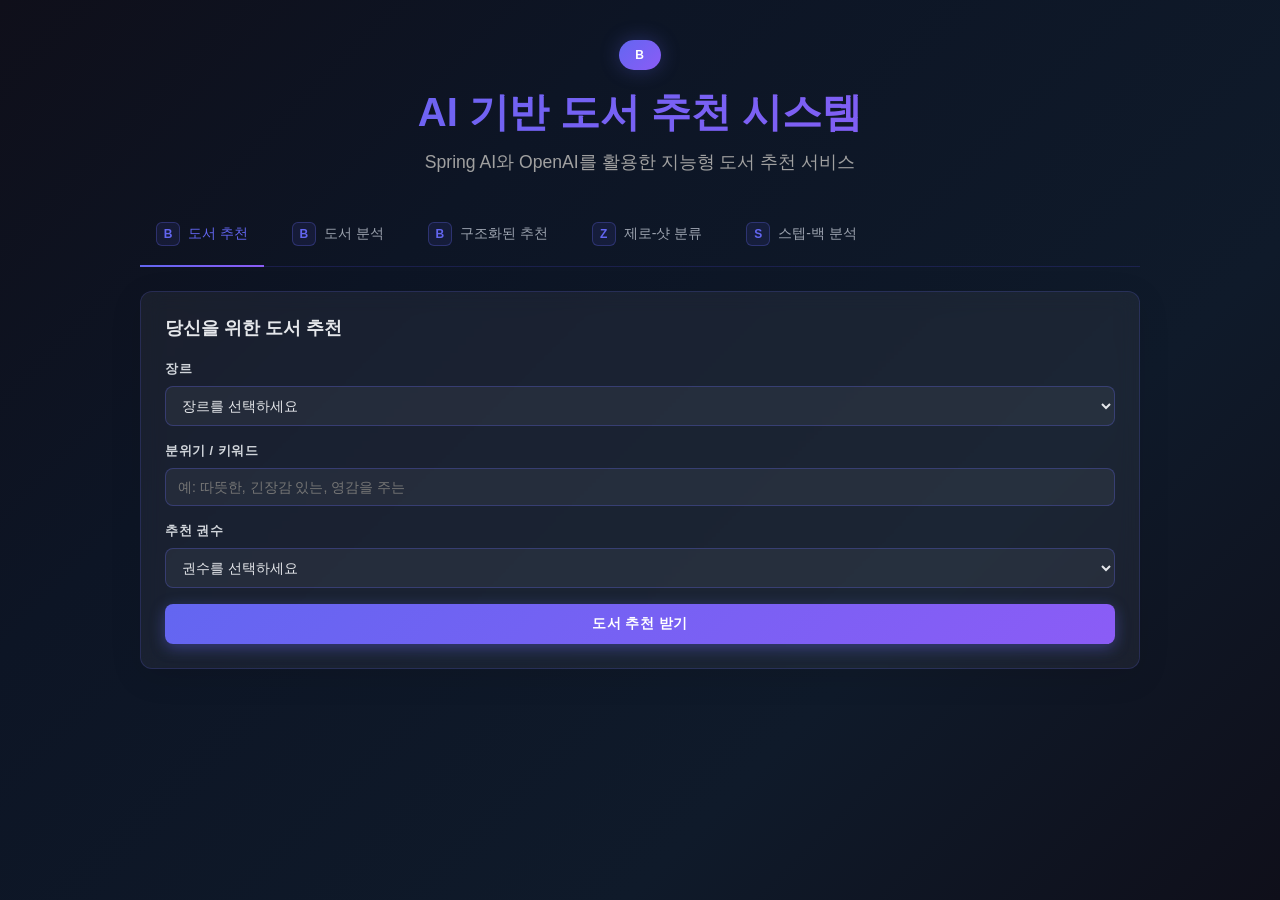
<file: week2-assignment-project/src/main/resources/templates/index.html>
<!DOCTYPE html>
<html lang="ko">
<head>
    <meta charset="UTF-8">
    <meta name="viewport" content="width=device-width, initial-scale=1.0">
    <title>AI 기반 도서 추천 시스템</title>
    <style>
        * {
            margin: 0;
            padding: 0;
            box-sizing: border-box;
        }

        body {
            font-family: -apple-system, BlinkMacSystemFont, 'Segoe UI', Roboto, 'Helvetica Neue', Arial, sans-serif;
            background: linear-gradient(135deg, #0f0f1a 0%, #0d1525 30%, #0f1a2a 70%, #0f0f1a 100%);
            min-height: 100vh;
            padding: 20px;
            color: #e5e7eb;
        }

        .container {
            max-width: 1000px;
            margin: 0 auto;
        }

        header {
            text-align: center;
            margin-bottom: 40px;
            position: relative;
            padding-top: 20px;
        }

        .header-badge {
            display: inline-block;
            background: linear-gradient(135deg, #6366f1 0%, #8b5cf6 100%);
            color: white;
            padding: 8px 16px;
            border-radius: 20px;
            font-weight: bold;
            font-size: 12px;
            letter-spacing: 1px;
            margin-bottom: 15px;
            box-shadow: 0 0 20px rgba(99, 102, 241, 0.3);
        }

        .header-title {
            font-size: 2.5em;
            margin-bottom: 10px;
            background: linear-gradient(135deg, #6366f1 0%, #8b5cf6 100%);
            -webkit-background-clip: text;
            -webkit-text-fill-color: transparent;
            background-clip: text;
        }

        .subtitle {
            color: #a0a0a0;
            font-size: 1.1em;
            margin-bottom: 10px;
        }

        .module-info {
            color: #8b5cf6;
            font-size: 0.9em;
            font-weight: 600;
            letter-spacing: 2px;
            text-transform: uppercase;
        }

        .nav-tabs {
            display: flex;
            gap: 12px;
            margin-bottom: 24px;
            border-bottom: 1px solid rgba(79, 70, 229, 0.2);
            padding-bottom: 12px;
            flex-wrap: wrap;
        }

        .nav-tab {
            display: flex;
            align-items: center;
            gap: 8px;
            padding: 8px 16px;
            border: none;
            background: transparent;
            color: #9ca3af;
            cursor: pointer;
            font-size: 14px;
            font-weight: 500;
            transition: all 0.3s ease;
            position: relative;
        }

        .nav-tab:hover {
            color: #e5e7eb;
        }

        .nav-tab.tab-active {
            color: #6366f1;
        }

        .nav-tab.tab-active::after {
            content: '';
            position: absolute;
            bottom: -13px;
            left: 0;
            right: 0;
            height: 2px;
            background: linear-gradient(90deg, #6366f1 0%, #8b5cf6 100%);
        }

        .letter-badge {
            display: flex;
            align-items: center;
            justify-content: center;
            width: 24px;
            height: 24px;
            border-radius: 6px;
            background: rgba(99, 102, 241, 0.1);
            border: 1px solid rgba(99, 102, 241, 0.3);
            font-size: 12px;
            font-weight: 600;
            color: #6366f1;
        }

        .tab-content {
            display: none;
            animation: fadeIn 0.3s ease;
        }

        .tab-content.tab-active {
            display: block;
        }

        @keyframes fadeIn {
            from {
                opacity: 0;
                transform: translateY(10px);
            }
            to {
                opacity: 1;
                transform: translateY(0);
            }
        }

        .card {
            background: rgba(255, 255, 255, 0.05);
            border: 1px solid rgba(99, 102, 241, 0.2);
            border-radius: 12px;
            padding: 24px;
            backdrop-filter: blur(10px);
            -webkit-backdrop-filter: blur(10px);
            box-shadow: 0 8px 32px rgba(0, 0, 0, 0.1);
        }

        .form-group {
            margin-bottom: 16px;
        }

        .form-label {
            display: block;
            font-size: 13px;
            font-weight: 600;
            margin-bottom: 8px;
            color: #d1d5db;
            text-transform: uppercase;
            letter-spacing: 0.5px;
        }

        .form-input,
        .form-select {
            width: 100%;
            padding: 10px 12px;
            border: 1px solid rgba(99, 102, 241, 0.3);
            border-radius: 8px;
            background: rgba(255, 255, 255, 0.05);
            color: #e5e7eb;
            font-size: 14px;
            transition: all 0.3s ease;
        }

        .form-input:focus,
        .form-select:focus {
            outline: none;
            border-color: #6366f1;
            background: rgba(99, 102, 241, 0.1);
            box-shadow: 0 0 0 3px rgba(99, 102, 241, 0.1);
        }

        .form-select {
            cursor: pointer;
        }

        .form-select option {
            background: #0f0f1a;
            color: #e5e7eb;
        }

        .button {
            padding: 11px 24px;
            border: none;
            border-radius: 8px;
            font-size: 14px;
            font-weight: 600;
            cursor: pointer;
            transition: all 0.3s ease;
            text-transform: uppercase;
            letter-spacing: 0.5px;
            width: 100%;
        }

        .button-primary {
            background: linear-gradient(135deg, #6366f1 0%, #8b5cf6 100%);
            color: white;
            box-shadow: 0 4px 15px rgba(99, 102, 241, 0.4);
        }

        .button-primary:hover {
            transform: translateY(-2px);
            box-shadow: 0 6px 20px rgba(99, 102, 241, 0.6);
        }

        .button-primary:active {
            transform: translateY(0);
        }

        .button:disabled {
            opacity: 0.5;
            cursor: not-allowed;
            transform: none;
        }

        .loading {
            display: none;
            text-align: center;
            padding: 20px;
            color: #9ca3af;
            font-size: 14px;
        }

        .loading.active {
            display: block;
        }

        .spinner {
            display: inline-block;
            width: 16px;
            height: 16px;
            border: 2px solid rgba(99, 102, 241, 0.3);
            border-top: 2px solid #6366f1;
            border-radius: 50%;
            animation: spin 0.8s linear infinite;
            margin-right: 8px;
            vertical-align: middle;
        }

        @keyframes spin {
            to { transform: rotate(360deg); }
        }

        .result {
            display: none;
            margin-top: 24px;
        }

        .result.active {
            display: block;
            animation: slideUp 0.3s ease;
        }

        @keyframes slideUp {
            from {
                opacity: 0;
                transform: translateY(20px);
            }
            to {
                opacity: 1;
                transform: translateY(0);
            }
        }

        .result-text {
            white-space: pre-wrap;
            word-wrap: break-word;
            line-height: 1.6;
            color: #d1d5db;
            font-size: 14px;
        }

        .recommendation-grid {
            display: grid;
            grid-template-columns: repeat(auto-fill, minmax(280px, 1fr));
            gap: 16px;
            margin-top: 24px;
        }

        .recommendation-card {
            background: rgba(255, 255, 255, 0.05);
            border: 1px solid rgba(99, 102, 241, 0.2);
            border-radius: 12px;
            padding: 16px;
            backdrop-filter: blur(10px);
            -webkit-backdrop-filter: blur(10px);
            transition: all 0.3s ease;
        }

        .recommendation-card:hover {
            border-color: #6366f1;
            background: rgba(99, 102, 241, 0.1);
            transform: translateY(-4px);
        }

        .recommendation-title {
            font-size: 15px;
            font-weight: 700;
            color: #e5e7eb;
            margin-bottom: 4px;
        }

        .recommendation-author {
            font-size: 13px;
            color: #9ca3af;
            margin-bottom: 12px;
        }

        .recommendation-meta {
            display: flex;
            justify-content: space-between;
            align-items: center;
            margin-bottom: 12px;
            font-size: 12px;
        }

        .recommendation-genre {
            background: rgba(99, 102, 241, 0.2);
            color: #a5b4fc;
            padding: 4px 8px;
            border-radius: 4px;
        }

        .recommendation-rating {
            color: #fbbf24;
            font-weight: 600;
        }

        .recommendation-summary {
            font-size: 13px;
            color: #d1d5db;
            margin-bottom: 12px;
            line-height: 1.5;
        }

        .recommendation-reason {
            font-size: 12px;
            color: #9ca3af;
            border-top: 1px solid rgba(99, 102, 241, 0.1);
            padding-top: 12px;
            font-style: italic;
        }

        .error {
            background: rgba(239, 68, 68, 0.1);
            border: 1px solid rgba(239, 68, 68, 0.3);
            color: #fca5a5;
            padding: 12px;
            border-radius: 8px;
            font-size: 13px;
            margin-top: 16px;
            display: none;
        }

        .error.active {
            display: block;
        }

        .form-row {
            display: grid;
            grid-template-columns: 1fr 1fr;
            gap: 16px;
        }

        @media (max-width: 640px) {
            .form-row {
                grid-template-columns: 1fr;
            }

            .header-title {
                font-size: 24px;
            }

            .nav-tabs {
                gap: 8px;
            }

            .nav-tab {
                padding: 6px 12px;
                font-size: 12px;
            }

            .recommendation-grid {
                grid-template-columns: 1fr;
            }

            .card {
                padding: 16px;
            }
        }
    </style>
</head>
<body>
    <div class="container">
        <header>
            <div class="header-badge">B</div>
            <h1 class="header-title">AI 기반 도서 추천 시스템</h1>
            <p class="subtitle">Spring AI와 OpenAI를 활용한 지능형 도서 추천 서비스</p>
        </header>

        <div class="nav-tabs">
            <button class="nav-tab tab-active" onclick="switchTab(0)">
                <span class="letter-badge">B</span>
                도서 추천
            </button>
            <button class="nav-tab" onclick="switchTab(1)">
                <span class="letter-badge">B</span>
                도서 분석
            </button>
            <button class="nav-tab" onclick="switchTab(2)">
                <span class="letter-badge">B</span>
                구조화된 추천
            </button>
            <button class="nav-tab" onclick="switchTab(3)">
                <span class="letter-badge">Z</span>
                제로-샷 분류
            </button>
            <button class="nav-tab" onclick="switchTab(4)">
                <span class="letter-badge">S</span>
                스텝-백 분석
            </button>
        </div>

        <!-- Tab 1: 도서 추천 -->
        <div id="tab-0" class="tab-content tab-active">
            <div class="card">
                <h2 style="font-size: 18px; font-weight: 700; margin-bottom: 20px; color: #e5e7eb;">
                    당신을 위한 도서 추천
                </h2>

                <form id="recommendForm" onsubmit="handleRecommend(event)">
                    <div class="form-group">
                        <label class="form-label">장르</label>
                        <select class="form-select" id="genre" required>
                            <option value="">장르를 선택하세요</option>
                            <option value="소설">소설</option>
                            <option value="자기계발">자기계발</option>
                            <option value="과학">과학</option>
                            <option value="역사">역사</option>
                            <option value="경영">경영</option>
                            <option value="IT">IT</option>
                        </select>
                    </div>

                    <div class="form-group">
                        <label class="form-label">분위기 / 키워드</label>
                        <input type="text" class="form-input" id="mood" placeholder="예: 따뜻한, 긴장감 있는, 영감을 주는" required>
                    </div>

                    <div class="form-group">
                        <label class="form-label">추천 권수</label>
                        <select class="form-select" id="count" required>
                            <option value="">권수를 선택하세요</option>
                            <option value="3">3권</option>
                            <option value="5">5권</option>
                            <option value="10">10권</option>
                        </select>
                    </div>

                    <button type="submit" class="button button-primary" id="recommendBtn">
                        도서 추천 받기
                    </button>
                </form>

                <div class="loading" id="recommendLoading">
                    <span class="spinner"></span>도서를 추천하는 중입니다...
                </div>

                <div class="error" id="recommendError"></div>

                <div class="result" id="recommendResult">
                    <div class="result-text" id="recommendText"></div>
                </div>
            </div>
        </div>

        <!-- Tab 2: 도서 분석 -->
        <div id="tab-1" class="tab-content">
            <div class="card">
                <h2 style="font-size: 18px; font-weight: 700; margin-bottom: 20px; color: #e5e7eb;">
                    도서 상세 분석
                </h2>

                <form id="analyzeForm" onsubmit="handleAnalyze(event)">
                    <div class="form-row">
                        <div class="form-group">
                            <label class="form-label">도서명</label>
                            <input type="text" class="form-input" id="title" placeholder="예: 채식주의자" required>
                        </div>

                        <div class="form-group">
                            <label class="form-label">저자명</label>
                            <input type="text" class="form-input" id="author" placeholder="예: 한강" required>
                        </div>
                    </div>

                    <button type="submit" class="button button-primary" id="analyzeBtn">
                        도서 분석하기
                    </button>
                </form>

                <div class="loading" id="analyzeLoading">
                    <span class="spinner"></span>도서를 분석하는 중입니다...
                </div>

                <div class="error" id="analyzeError"></div>

                <div class="result" id="analyzeResult">
                    <div class="result-text" id="analyzeText"></div>
                </div>
            </div>
        </div>

        <!-- Tab 3: 구조화된 추천 -->
        <div id="tab-2" class="tab-content">
            <div class="card">
                <h2 style="font-size: 18px; font-weight: 700; margin-bottom: 20px; color: #e5e7eb;">
                    구조화된 도서 추천
                </h2>

                <form id="structuredForm" onsubmit="handleStructured(event)">
                    <div class="form-group">
                        <label class="form-label">장르</label>
                        <select class="form-select" id="structuredGenre" required>
                            <option value="">장르를 선택하세요</option>
                            <option value="소설">소설</option>
                            <option value="자기계발">자기계발</option>
                            <option value="과학">과학</option>
                            <option value="역사">역사</option>
                            <option value="경영">경영</option>
                            <option value="IT">IT</option>
                        </select>
                    </div>

                    <div class="form-group">
                        <label class="form-label">분위기 / 키워드</label>
                        <input type="text" class="form-input" id="structuredMood" placeholder="예: 따뜻한, 긴장감 있는, 영감을 주는" required>
                    </div>

                    <div class="form-group">
                        <label class="form-label">추천 권수</label>
                        <select class="form-select" id="structuredCount" required>
                            <option value="">권수를 선택하세요</option>
                            <option value="3">3권</option>
                            <option value="5">5권</option>
                            <option value="10">10권</option>
                        </select>
                    </div>

                    <button type="submit" class="button button-primary" id="structuredBtn">
                        추천 받기
                    </button>
                </form>

                <div class="loading" id="structuredLoading">
                    <span class="spinner"></span>도서를 추천하는 중입니다...
                </div>

                <div class="error" id="structuredError"></div>

                <div class="result" id="structuredResult">
                    <div class="recommendation-grid" id="recommendationGrid"></div>
                </div>
            </div>
        </div>

        <!-- Tab 4: 제로-샷 분류 -->
        <div id="tab-3" class="tab-content">
            <div class="card">
                <h2 style="font-size: 18px; font-weight: 700; margin-bottom: 20px; color: #e5e7eb;">
                    제로-샷 도서 분류
                </h2>
                <p style="font-size: 13px; color: #9ca3af; margin-bottom: 20px;">
                    예시 없이 명확한 지시만으로 도서 설명을 보고 장르를 분류합니다. 모델의 사전 학습된 지식에만 의존합니다.
                </p>

                <form id="zeroShotForm" onsubmit="handleZeroShot(event)">
                    <div class="form-group">
                        <label class="form-label">도서 설명</label>
                        <textarea class="form-input" id="bookDescription" rows="4" placeholder="분류할 도서의 설명을 입력하세요... 예: 인공지능의 발전이 인류의 미래에 미치는 영향을 탐구하는 책" required style="resize: vertical;"></textarea>
                    </div>

                    <button type="submit" class="button button-primary" id="zeroShotBtn">
                        장르 분류하기
                    </button>
                </form>

                <div class="loading" id="zeroShotLoading">
                    <span class="spinner"></span>도서를 분류하는 중입니다...
                </div>

                <div class="error" id="zeroShotError"></div>

                <div class="result" id="zeroShotResult">
                    <div class="result-text" id="zeroShotText"></div>
                </div>
            </div>
        </div>

        <!-- Tab 5: 스텝-백 분석 -->
        <div id="tab-4" class="tab-content">
            <div class="card">
                <h2 style="font-size: 18px; font-weight: 700; margin-bottom: 20px; color: #e5e7eb;">
                    스텝-백 도서 분석
                </h2>
                <p style="font-size: 13px; color: #9ca3af; margin-bottom: 20px;">
                    구체적 질문에 바로 답하지 않고, 먼저 상위 개념과 원리를 탐색한 후 심층 답변을 제공합니다.
                </p>

                <form id="stepBackForm" onsubmit="handleStepBack(event)">
                    <div class="form-group">
                        <label class="form-label">도서명</label>
                        <input type="text" class="form-input" id="stepBackTitle" placeholder="예: 사피엔스" required>
                    </div>

                    <div class="form-group">
                        <label class="form-label">분석 질문</label>
                        <textarea class="form-input" id="stepBackQuestion" rows="3" placeholder="도서에 대해 궁금한 점을 입력하세요... 예: 이 책이 현대 사회에 미친 영향은 무엇인가요?" required style="resize: vertical;"></textarea>
                    </div>

                    <button type="submit" class="button button-primary" id="stepBackBtn">
                        심층 분석하기
                    </button>
                </form>

                <div class="loading" id="stepBackLoading">
                    <span class="spinner"></span>심층 분석 중입니다...
                </div>

                <div class="error" id="stepBackError"></div>

                <div class="result" id="stepBackResult">
                    <div class="result-text" id="stepBackText"></div>
                </div>
            </div>
        </div>
    </div>

    <script>
        function switchTab(index) {
            // Hide all tabs
            document.querySelectorAll('.tab-content').forEach(tab => {
                tab.classList.remove('tab-active');
            });

            // Remove active class from all nav tabs
            document.querySelectorAll('.nav-tab').forEach(tab => {
                tab.classList.remove('tab-active');
            });

            // Show selected tab
            document.getElementById(`tab-${index}`).classList.add('tab-active');
            document.querySelectorAll('.nav-tab')[index].classList.add('tab-active');
        }

        function showLoading(elementId) {
            document.getElementById(elementId).classList.add('active');
        }

        function hideLoading(elementId) {
            document.getElementById(elementId).classList.remove('active');
        }

        function showError(elementId, message) {
            const errorEl = document.getElementById(elementId);
            errorEl.textContent = message;
            errorEl.classList.add('active');
        }

        function hideError(elementId) {
            document.getElementById(elementId).classList.remove('active');
        }

        function showResult(elementId) {
            document.getElementById(elementId).classList.add('active');
        }

        function hideResult(elementId) {
            document.getElementById(elementId).classList.remove('active');
        }

        async function handleRecommend(event) {
            event.preventDefault();

            const genre = document.getElementById('genre').value;
            const mood = document.getElementById('mood').value;
            const count = document.getElementById('count').value;

            showLoading('recommendLoading');
            hideError('recommendError');
            hideResult('recommendResult');

            try {
                const response = await fetch('/api/books/recommend', {
                    method: 'POST',
                    headers: { 'Content-Type': 'application/json' },
                    body: JSON.stringify({ genre, mood, count: parseInt(count) })
                });

                if (!response.ok) {
                    throw new Error('추천 요청에 실패했습니다');
                }

                const result = await response.text();
                document.getElementById('recommendText').textContent = result;
                showResult('recommendResult');
            } catch (error) {
                showError('recommendError', error.message);
            } finally {
                hideLoading('recommendLoading');
            }
        }

        async function handleAnalyze(event) {
            event.preventDefault();

            const title = document.getElementById('title').value;
            const author = document.getElementById('author').value;

            showLoading('analyzeLoading');
            hideError('analyzeError');
            hideResult('analyzeResult');

            try {
                const response = await fetch('/api/books/analyze', {
                    method: 'POST',
                    headers: { 'Content-Type': 'application/json' },
                    body: JSON.stringify({ title, author })
                });

                if (!response.ok) {
                    throw new Error('분석 요청에 실패했습니다');
                }

                const result = await response.text();
                document.getElementById('analyzeText').textContent = result;
                showResult('analyzeResult');
            } catch (error) {
                showError('analyzeError', error.message);
            } finally {
                hideLoading('analyzeLoading');
            }
        }

        async function handleStructured(event) {
            event.preventDefault();

            const genre = document.getElementById('structuredGenre').value;
            const mood = document.getElementById('structuredMood').value;
            const count = document.getElementById('structuredCount').value;

            showLoading('structuredLoading');
            hideError('structuredError');
            hideResult('structuredResult');

            try {
                const response = await fetch('/api/books/structured', {
                    method: 'POST',
                    headers: { 'Content-Type': 'application/json' },
                    body: JSON.stringify({ genre, mood, count: parseInt(count) })
                });

                if (!response.ok) {
                    throw new Error('추천 요청에 실패했습니다');
                }

                const recommendations = await response.json();
                renderRecommendations(recommendations);
                showResult('structuredResult');
            } catch (error) {
                showError('structuredError', error.message);
            } finally {
                hideLoading('structuredLoading');
            }
        }

        function renderRecommendations(recommendations) {
            const grid = document.getElementById('recommendationGrid');
            grid.innerHTML = '';

            recommendations.forEach(rec => {
                const card = document.createElement('div');
                card.className = 'recommendation-card';
                card.innerHTML = `
                    <div class="recommendation-title">${escapeHtml(rec.title)}</div>
                    <div class="recommendation-author">by ${escapeHtml(rec.author)}</div>
                    <div class="recommendation-meta">
                        <span class="recommendation-genre">${escapeHtml(rec.genre)}</span>
                        <span class="recommendation-rating">★ ${rec.rating}/5</span>
                    </div>
                    <div class="recommendation-summary">${escapeHtml(rec.summary)}</div>
                    <div class="recommendation-reason">"${escapeHtml(rec.reason)}"</div>
                `;
                grid.appendChild(card);
            });
        }

        async function handleZeroShot(event) {
            event.preventDefault();

            const bookDescription = document.getElementById('bookDescription').value;

            showLoading('zeroShotLoading');
            hideError('zeroShotError');
            hideResult('zeroShotResult');

            try {
                const response = await fetch('/api/books/zero-shot', {
                    method: 'POST',
                    headers: { 'Content-Type': 'application/json' },
                    body: JSON.stringify({ bookDescription })
                });

                if (!response.ok) {
                    throw new Error('분류 요청에 실패했습니다');
                }

                const data = await response.json();
                document.getElementById('zeroShotText').textContent = data.result;
                showResult('zeroShotResult');
            } catch (error) {
                showError('zeroShotError', error.message);
            } finally {
                hideLoading('zeroShotLoading');
            }
        }

        async function handleStepBack(event) {
            event.preventDefault();

            const title = document.getElementById('stepBackTitle').value;
            const question = document.getElementById('stepBackQuestion').value;

            showLoading('stepBackLoading');
            hideError('stepBackError');
            hideResult('stepBackResult');

            try {
                const response = await fetch('/api/books/step-back', {
                    method: 'POST',
                    headers: { 'Content-Type': 'application/json' },
                    body: JSON.stringify({ title, question })
                });

                if (!response.ok) {
                    throw new Error('분석 요청에 실패했습니다');
                }

                const data = await response.json();
                document.getElementById('stepBackText').textContent = data.result;
                showResult('stepBackResult');
            } catch (error) {
                showError('stepBackError', error.message);
            } finally {
                hideLoading('stepBackLoading');
            }
        }

        function escapeHtml(text) {
            const map = {
                '&': '&amp;',
                '<': '&lt;',
                '>': '&gt;',
                '"': '&quot;',
                "'": '&#039;'
            };
            return text.replace(/[&<>"']/g, m => map[m]);
        }
    </script>
</body>
</html>
</file>
